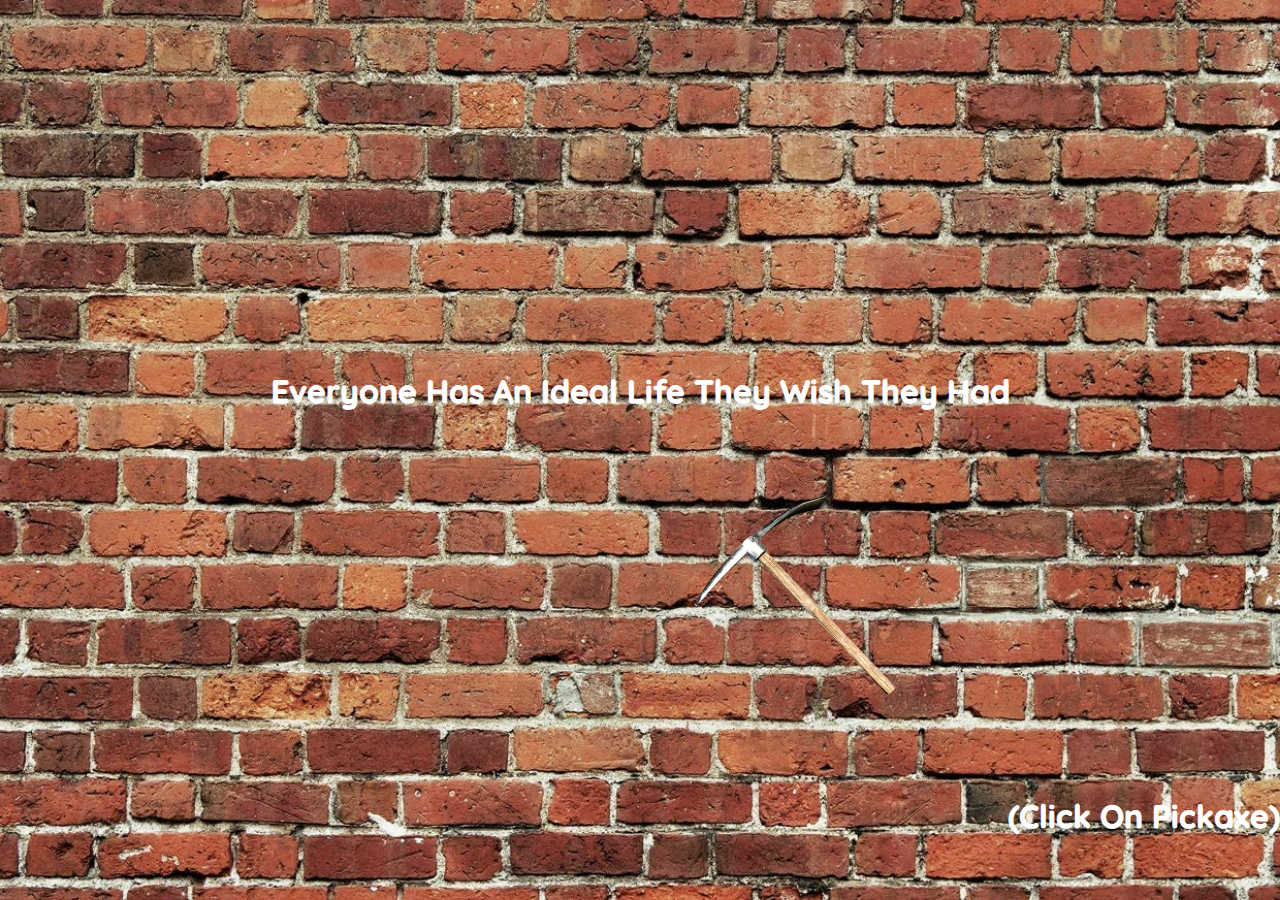
<file: index.html>
<!DOCTYPE html>
<html>
<head>

	<meta charset="utf-8">
	<meta name="viewport" content="width=device-width, initial-scale=1">

	<title>Portfolio</title>

	<script src="https://code.jquery.com/jquery-3.6.0.min.js" integrity="sha256-/xUj+3OJU5yExlq6GSYGSHk7tPXikynS7ogEvDej/m4=" crossorigin="anonymous"></script>

	<link rel="stylesheet" type="text/css" href="style/style.css">

	<link href="https://fonts.googleapis.com/css?family=Quicksand" rel="stylesheet">
</head>
<body class="p1">
    <div>

    	<audio id="break1" src="style/Audio/break.mp3" controls></audio>
<div class='textfl'>
		<h1 class="text">Everyone Has An Ideal Life They Wish They Had</h1>
</div>
        <img class="pick pick1" src="style/Images/pick.png">
        
        
    </div>
    	<h1 class= "hint">(Click On Pickaxe)</h1>
</body>
<script src="java/java.js"></script>
</html>
</file>
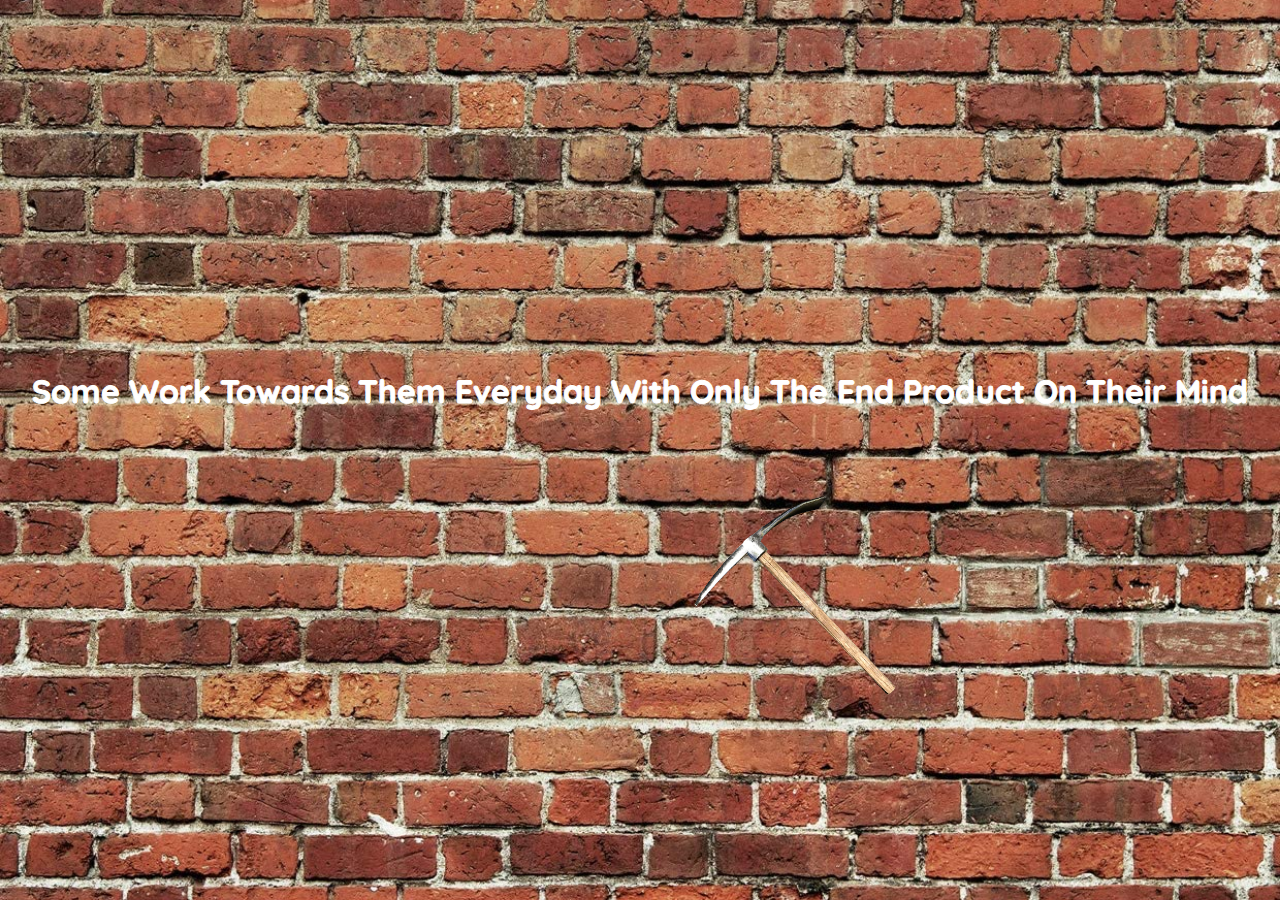
<file: wall2.html>
<!DOCTYPE html>
<html>
<head>

	<meta charset="utf-8">
	<meta name="viewport" content="width=device-width, initial-scale=1">

	<title>Portfolio</title>

	<script src="https://code.jquery.com/jquery-3.6.0.min.js" integrity="sha256-/xUj+3OJU5yExlq6GSYGSHk7tPXikynS7ogEvDej/m4=" crossorigin="anonymous"></script>

	<link rel="stylesheet" type="text/css" href="style/style.css">

	<link href="https://fonts.googleapis.com/css?family=Quicksand" rel="stylesheet">
</head>
<body class="p1">
    <div>

    	<audio id="break2" src="style/Audio/break.mp3" controls></audio>
<div class='textfl'>
		<h1 class="text">Some Work Towards Them Everyday With Only The End Product On Their Mind</h1>
</div>
        <img class="pick pick2" src="style/Images/pick.png">
        
        
    </div>
</body>
<script src="java/java.js"></script>
</html>
</file>
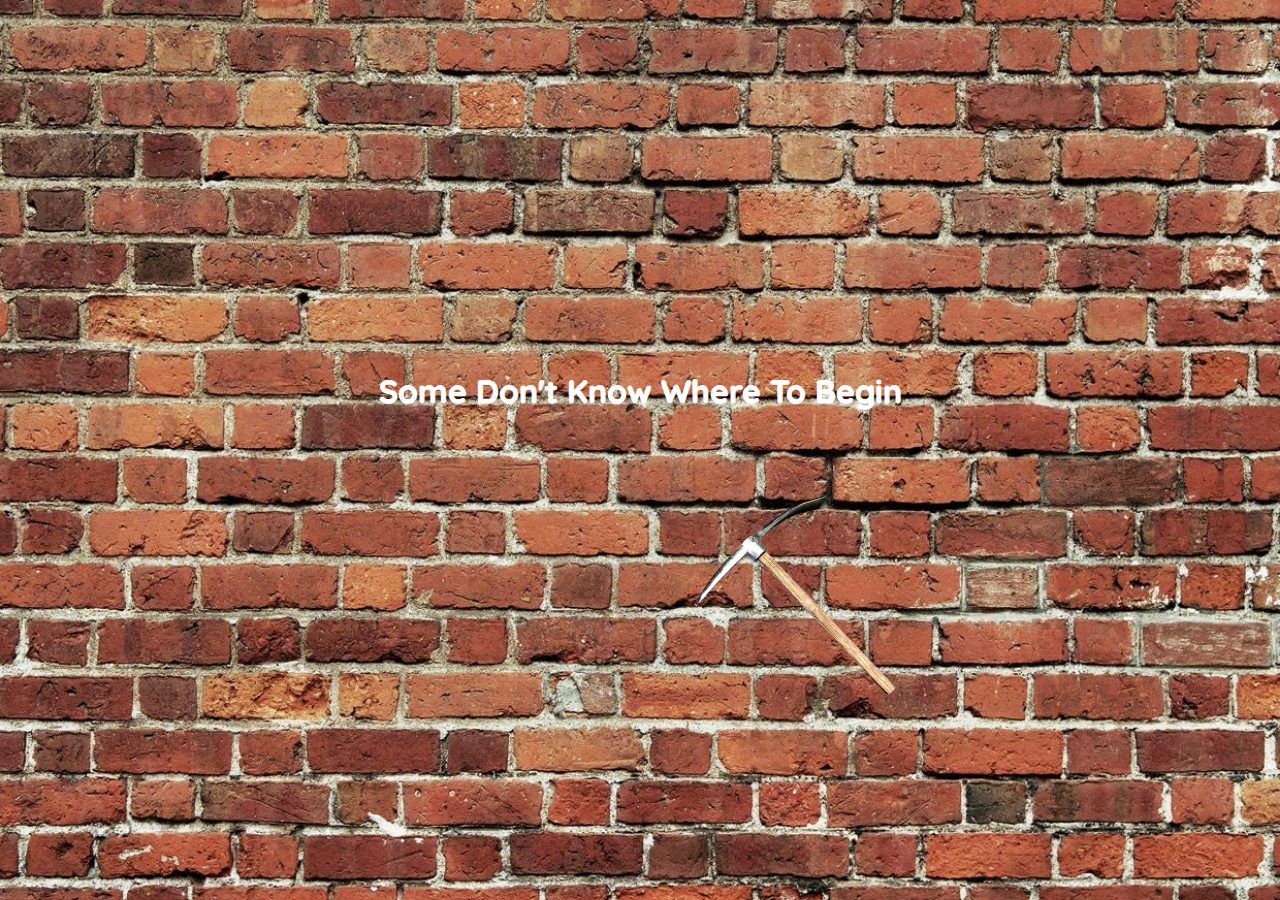
<file: wall3.html>
<!DOCTYPE html>
<html>
<head>

	<meta charset="utf-8">
	<meta name="viewport" content="width=device-width, initial-scale=1">

	<title>Portfolio</title>

	<script src="https://code.jquery.com/jquery-3.6.0.min.js" integrity="sha256-/xUj+3OJU5yExlq6GSYGSHk7tPXikynS7ogEvDej/m4=" crossorigin="anonymous"></script>

	<link rel="stylesheet" type="text/css" href="style/style.css">

	<link href="https://fonts.googleapis.com/css?family=Quicksand" rel="stylesheet">
</head>
<body class="p1">
    <div>

    	<audio id="break3" src="style/Audio/break.mp3" controls></audio>
<div class='textfl'>
		<h1 class="text">Some Don't Know Where To Begin</h1>
</div>
        <img class="pick pick3" src="style/Images/pick.png">
       
    </div>
</body>
<script src="java/java.js"></script>
</html>
</file>
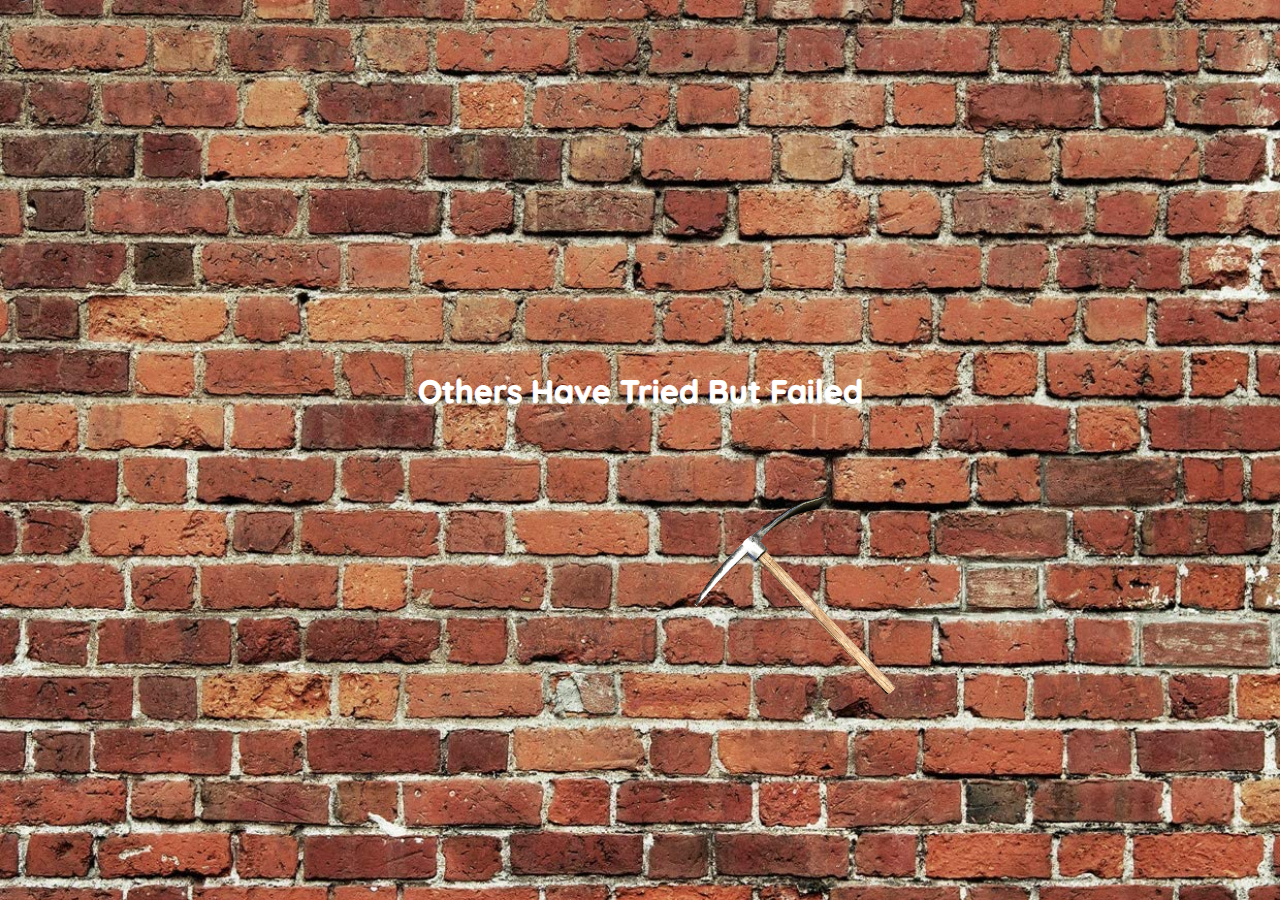
<file: wall4.html>
<!DOCTYPE html>
<html>
<head>

	<meta charset="utf-8">
	<meta name="viewport" content="width=device-width, initial-scale=1">

	<title>Portfolio</title>

	<script src="https://code.jquery.com/jquery-3.6.0.min.js" integrity="sha256-/xUj+3OJU5yExlq6GSYGSHk7tPXikynS7ogEvDej/m4=" crossorigin="anonymous"></script>

	<link rel="stylesheet" type="text/css" href="style/style.css">

	<link href="https://fonts.googleapis.com/css?family=Quicksand" rel="stylesheet">
</head>
<body class="p1">
    <div>

    	<audio id="break4" src="style/Audio/break.mp3" controls></audio>
<div class='textfl'>
		<h1 class="text">Others Have Tried But Failed</h1>
</div>
        <img class="pick pick4" src="style/Images/pick.png">
        
        
    </div>
</body>
<script src="java/java.js"></script>
</html>
</file>
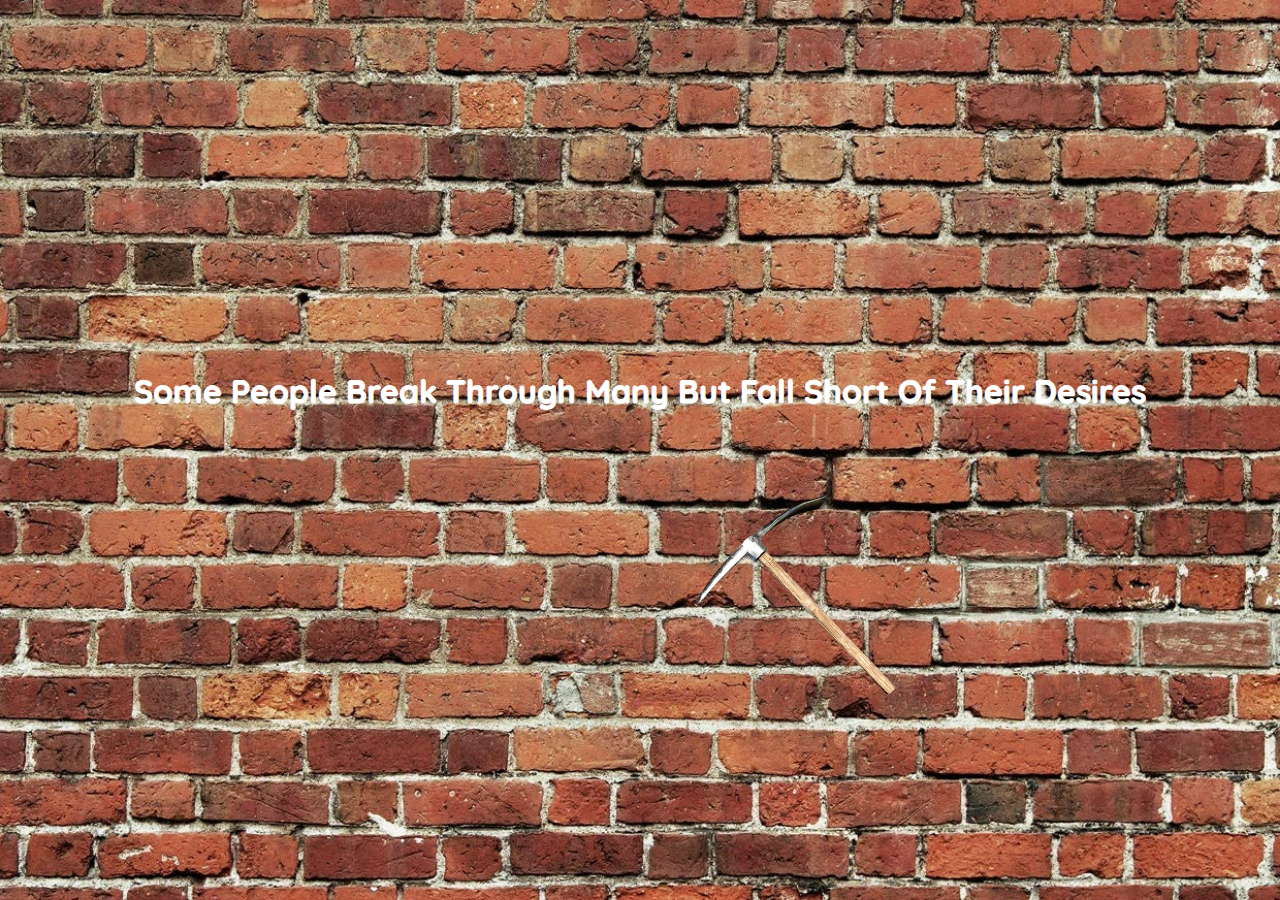
<file: wall5.html>
<!DOCTYPE html>
<html>
<head>

	<meta charset="utf-8">
	<meta name="viewport" content="width=device-width, initial-scale=1">

	<title>Portfolio</title>

	<script src="https://code.jquery.com/jquery-3.6.0.min.js" integrity="sha256-/xUj+3OJU5yExlq6GSYGSHk7tPXikynS7ogEvDej/m4=" crossorigin="anonymous"></script>

	<link rel="stylesheet" type="text/css" href="style/style.css">

	<link href="https://fonts.googleapis.com/css?family=Quicksand" rel="stylesheet">
</head>
<body class="p1">
    <div>

    	<audio id="break5" src="style/Audio/break.mp3" controls></audio>
<div class='textfl'>
		<h1 class="text">Some People Break Through Many But Fall Short Of Their Desires</h1>
</div>
        <img class="pick pick5" src="style/Images/pick.png">
        
    </div>
</body>
<script src="java/java.js"></script>
</html>
</file>
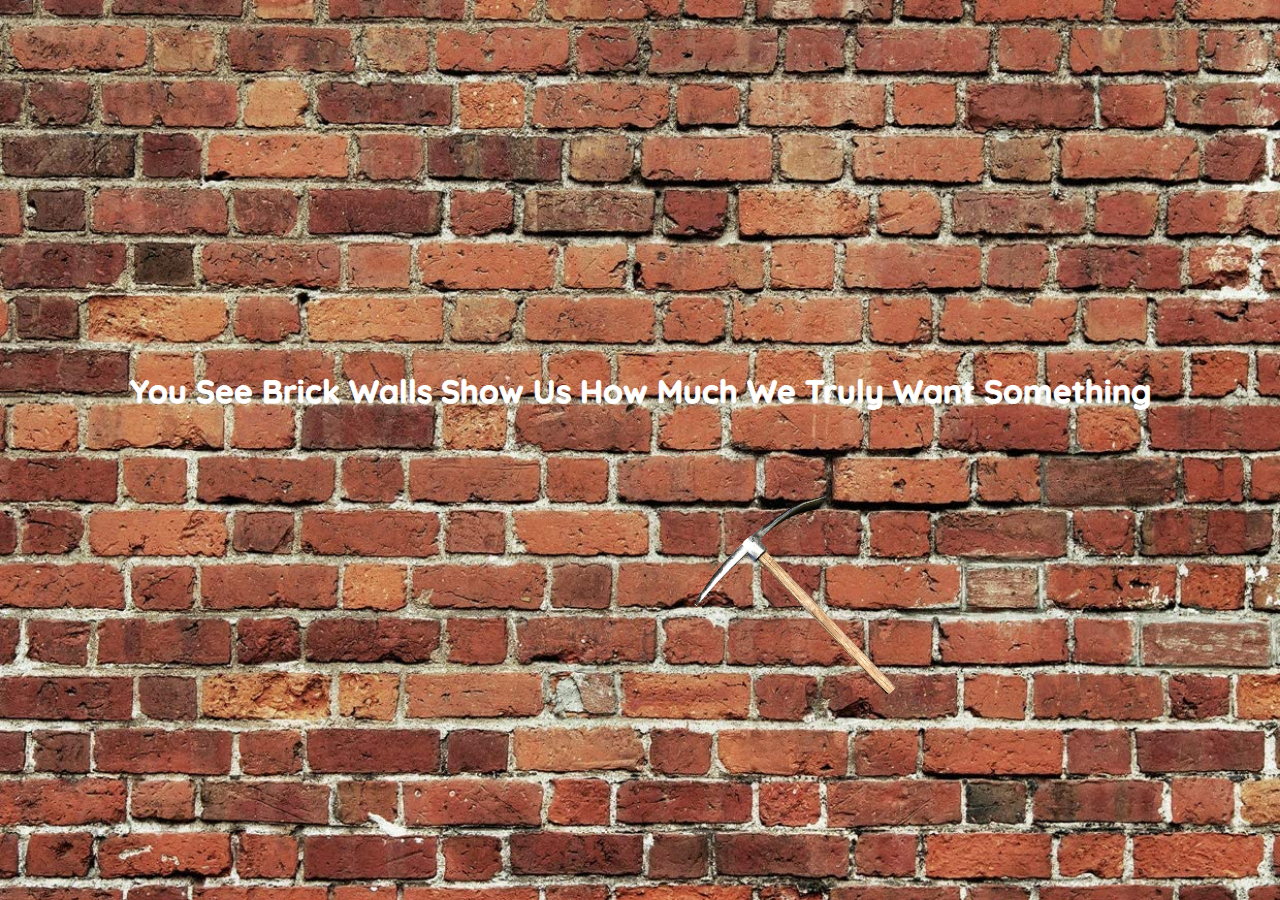
<file: wall6.html>
<!DOCTYPE html>
<html>
<head>

	<meta charset="utf-8">
	<meta name="viewport" content="width=device-width, initial-scale=1">

	<title>Portfolio</title>

	<script src="https://code.jquery.com/jquery-3.6.0.min.js" integrity="sha256-/xUj+3OJU5yExlq6GSYGSHk7tPXikynS7ogEvDej/m4=" crossorigin="anonymous"></script>

	<link rel="stylesheet" type="text/css" href="style/style.css">

	<link href="https://fonts.googleapis.com/css?family=Quicksand" rel="stylesheet">
</head>
<body class="p1">
    <div>

    	<audio id="break6" src="style/Audio/break.mp3" controls></audio>
<div class='textfl'>
		<h1 class="text">You See Brick Walls Show Us How Much We Truly Want Something</h1>
</div>
        <img class="pick pick6" src="style/Images/pick.png">
        
    </div>
</body>
<script src="java/java.js"></script>
</html>
</file>
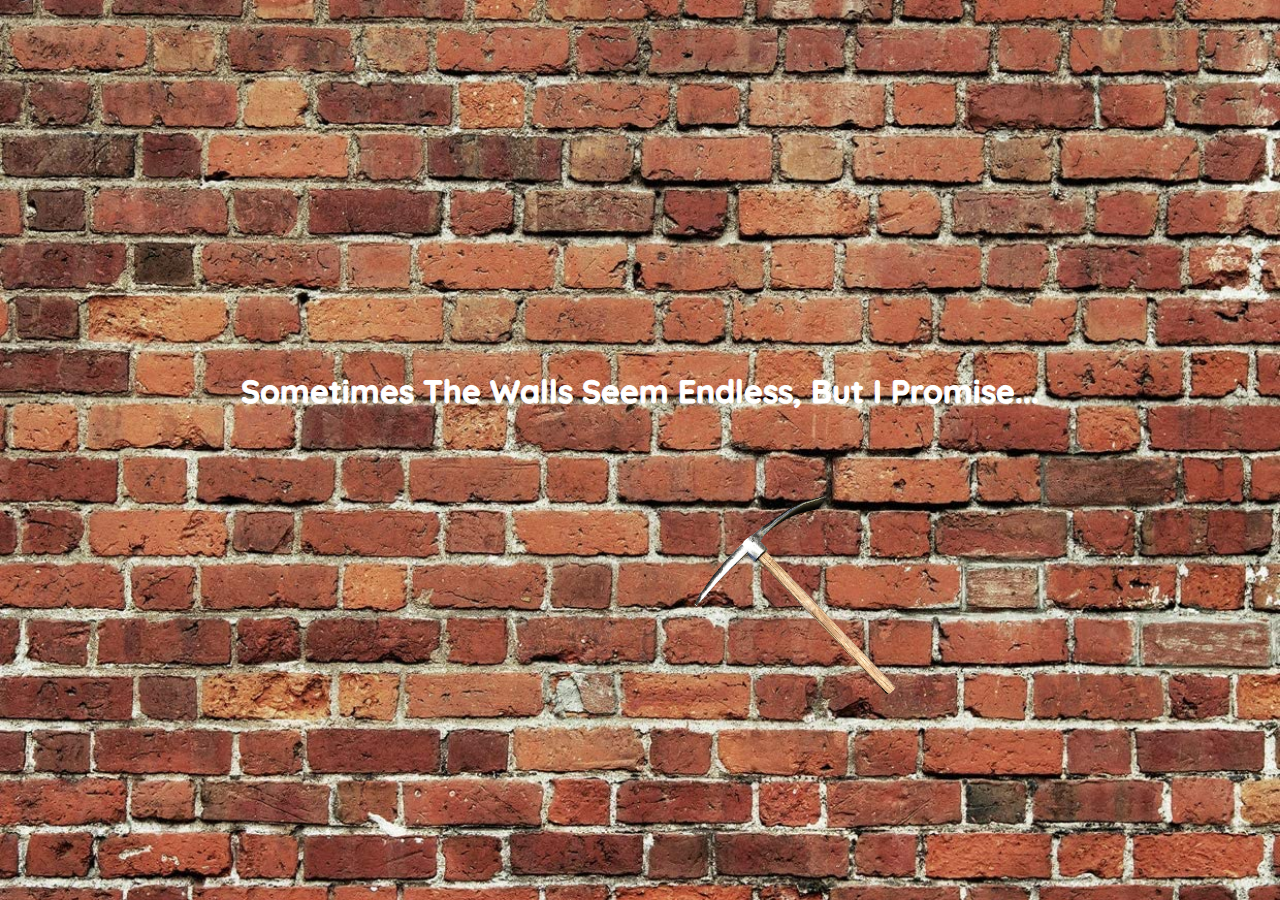
<file: wall7.html>
<!DOCTYPE html>
<html>
<head>

	<meta charset="utf-8">
	<meta name="viewport" content="width=device-width, initial-scale=1">

	<title>Portfolio</title>

	<script src="https://code.jquery.com/jquery-3.6.0.min.js" integrity="sha256-/xUj+3OJU5yExlq6GSYGSHk7tPXikynS7ogEvDej/m4=" crossorigin="anonymous"></script>

	<link rel="stylesheet" type="text/css" href="style/style.css">

	<link href="https://fonts.googleapis.com/css?family=Quicksand" rel="stylesheet">
</head>
<body class="p1">
    <div>

    	<audio id="break7" src="style/Audio/break.mp3" controls></audio>
<div class='textfl'>
		<h1 class="text">Sometimes The Walls Seem Endless, But I Promise...</h1>
</div>
        <img class="pick pick7" src="style/Images/pick.png">
        
    </div>
</body>
<script src="java/java.js"></script>
</html>
</file>
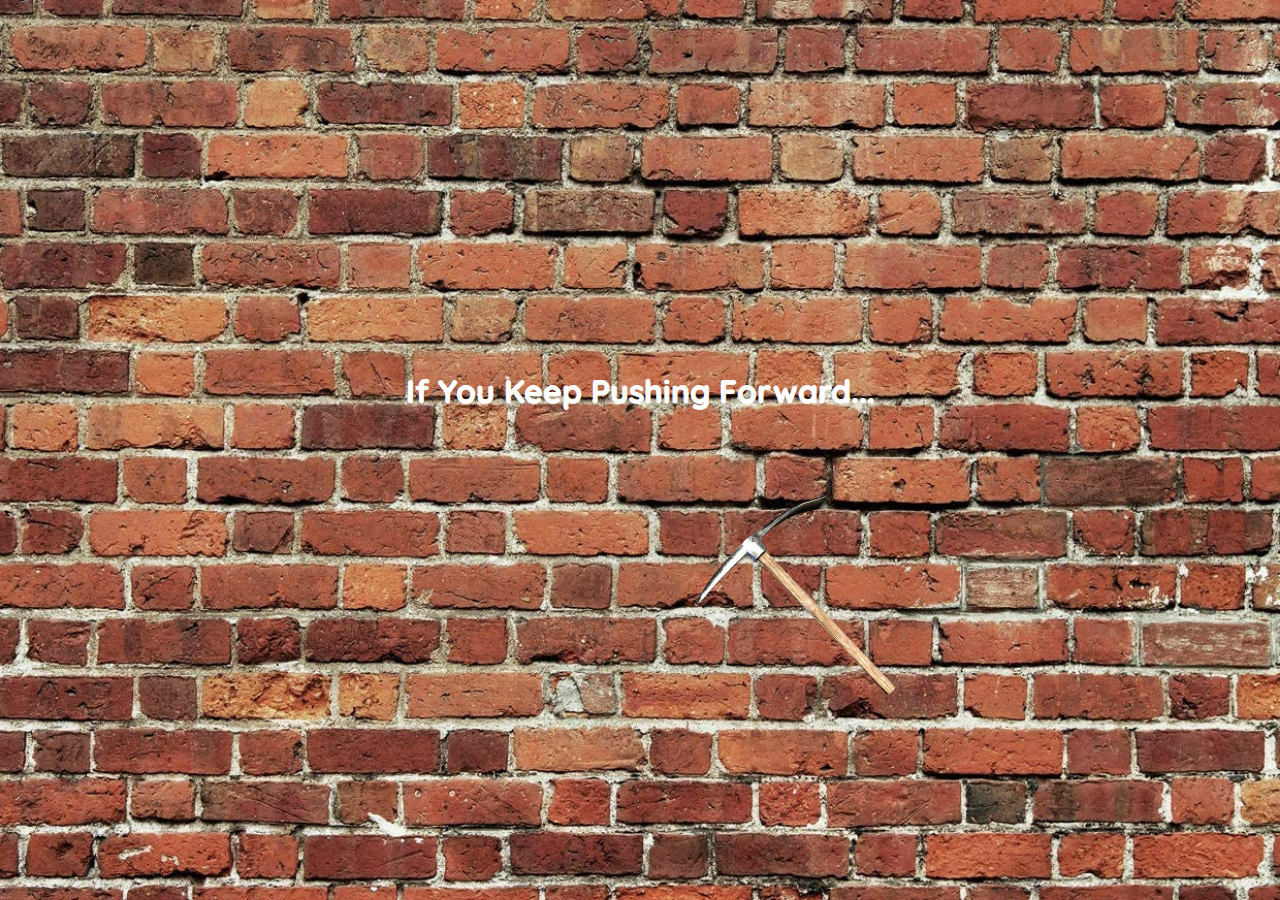
<file: wall8.html>
<!DOCTYPE html>
<html>
<head>

	<meta charset="utf-8">
	<meta name="viewport" content="width=device-width, initial-scale=1">

	<title>Portfolio</title>

	<script src="https://code.jquery.com/jquery-3.6.0.min.js" integrity="sha256-/xUj+3OJU5yExlq6GSYGSHk7tPXikynS7ogEvDej/m4=" crossorigin="anonymous"></script>

	<link rel="stylesheet" type="text/css" href="style/style.css">

	<link href="https://fonts.googleapis.com/css?family=Quicksand" rel="stylesheet">
</head>
<body class="p1">
    <div>

    	<audio id="break8" src="style/Audio/break.mp3" controls></audio>
<div class='textfl'>
		<h1 class="text">If You Keep Pushing Forward...</h1>
</div>
        <img class="pick pick8" src="style/Images/pick.png">
        
    </div>
</body>
<script src="java/java.js"></script>
</html>
</file>
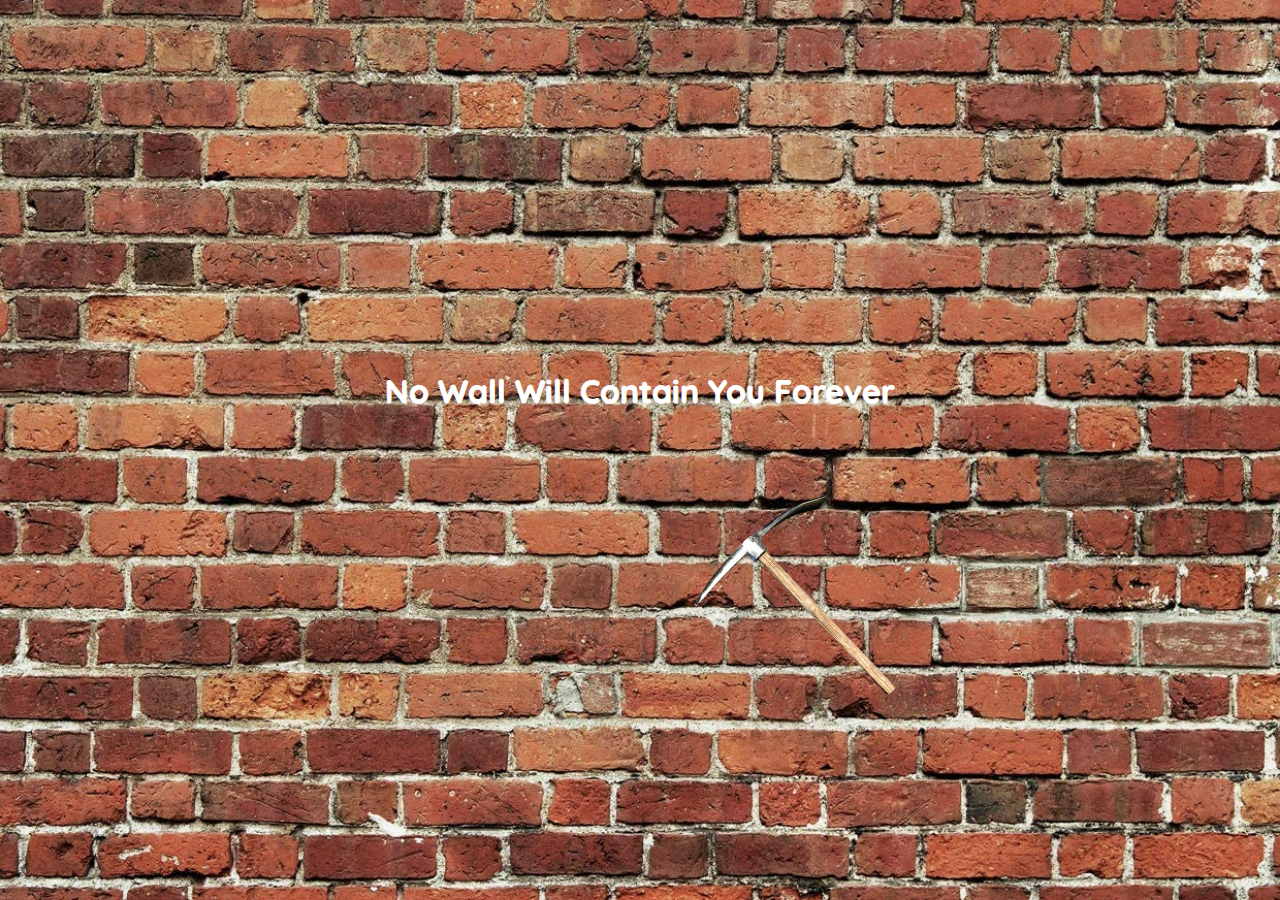
<file: wall9.html>
<!DOCTYPE html>
<html>
<head>

	<meta charset="utf-8">
	<meta name="viewport" content="width=device-width, initial-scale=1">

	<title>Portfolio</title>

	<script src="https://code.jquery.com/jquery-3.6.0.min.js" integrity="sha256-/xUj+3OJU5yExlq6GSYGSHk7tPXikynS7ogEvDej/m4=" crossorigin="anonymous"></script>

	<link rel="stylesheet" type="text/css" href="style/style.css">

	<link href="https://fonts.googleapis.com/css?family=Quicksand" rel="stylesheet">
</head>
<body class="p1">
    <div>

    	<audio id="break9" src="style/Audio/break.mp3" controls></audio>
<div class='textfl'>
		<h1 class="text">No Wall Will Contain You Forever</h1>
</div>
        <img class="pick pick9" src="style/Images/pick.png">
        
    </div>
</body>
<script src="java/java.js"></script>
</html>
</file>
<file: style/style.css>
.p1 {
    background-image: url('Images/Wall.jpg');
    background-repeat: no-repeat; 
    background-position: center;
    background-origin: center;
    background-attachment: fixed;
  -webkit-background-size: cover;
  -moz-background-size: cover;
  -o-background-size: cover;
  background-size: cover;
}

.text {
    color:white;
	-webkit-text-stroke: 1px white;
	font-family:Quicksand;
}
.textfl{
    height: 100%;
  padding: 38vh 0;
  text-align: center;
}
.pick {
	height:200px;
    position:absolute;
    right:30%;
    top:55%;
    cursor:pointer;
}
#m{
    cursor:pointer;
}

@keyframes swing {
    0% { transform:  rotate(0deg);}
    20% { transform:  rotate(30deg);}
    40% { transform:  rotate(-20deg);}
    100% { transform:  rotate(0deg);}
}
audio{
	display: none;
}
.speech{
    display: initial;
    width: 28vh;
}

.sky { 
  background-image: url('Images/sky.jpeg');
    background-repeat: no-repeat; 
    background-position: center;
    background-origin: center;
    background-attachment: fixed; 
  -webkit-background-size: cover;
  -moz-background-size: cover;
  -o-background-size: cover;
  background-size: cover;
}
.name {
    display: block;
    margin-left: auto;
    margin-right: auto;
    width: 80%;
}

.clouds img{
    width:100px;
}
.clouds{
    width:100%;
    position:relative;
}
.c1{
    animation:cloud 7s backwards infinite;
}
.c2{
    animation:cloud2 7s backwards infinite;
}
@keyframes cloud{
    0%{
        transform:translateX(-20vh);
        opacity:0;
    }
    50%{
        opacity:1;
    }
    70%{
        opacity:1;
    }
    100%{
    transform:translateX(170vh);
        opacity:0;
    }
}
@keyframes cloud2{
    0%{
        transform:translateX(170vh);
        opacity:0;
    }
    50%{
        opacity:1;
    }
    70%{
        opacity:1;
    }
    100%{
    transform:translateX(0vh);
        opacity:0;
    }
}
#cl1 img:nth-child(1){
    animation-delay:1s;
}
#cl1 img:nth-child(2){
    animation-delay:6s;
}
#cl2 img:nth-child(1){
    animation-delay:4.5s;
}
#cl2 img:nth-child(2){
    animation-delay:3s;
}

 p,h1, h2, h3{
    font-family: Quicksand;
}
.h1{
    margin-left:5%;
    color:black;
    -webkit-text-stroke: 0.7px black;
    animation:wiggle 20s infinite;
    text-align:center;
        font-size:35px;
      font-weight: bold;
}

@keyframes wiggle {
    12% { transform:  translate(200px,-30px) rotate(5deg);}
    36% { transform:  translate(-200px, 0px) rotate(-5deg);}
    60% { transform:  translate(200px, 20px) rotate(5deg);}
    84% { transform:  translate(-200px, -10px) rotate(-5deg);}
    100% { transform:  translate(0px, 0px) rotate(0deg);}
}

.flex{
    display:flex;
    position: relative;
    transform: translateY(150px);
    opacity: 0;
    transition: all 2s ease;
    margin-top: 10px;
}

.flex.active{
    transform: translateY(0px);
    opacity: 1;
    
}

.texts, p{
    text-align:center;
}

.year{
    width:20%;
    display:flex;
    flex-direction:column;
    justify-content:space-around;
    align-items:center;
    
}

.texts{
    width:50%;
}
.content{
    width:30%;
    display:flex;
    flex-direction:column;
    justify-content:space-around;
    align-items:center;   
}
.content img{
    width: 90%;
}
#r{
    margin-top: 10px;
}
#w{
    margin-bottom: 10px;
}
.font{
    padding:5%;
    padding-top:2%;
    font-size:25px;
}

.plane{
    width:100px;
    position:absolute;
    animation:fly-r 10s infinite;
}

@keyframes fly-r{
    0%{
    transform:translateX(-1000vh);
    }
    40%{
    transform:translate(-20vh, 15vh);
    }
    70%{
    transform:translate(200vh, -15vh);
    }
    100%{
    transform:translateX(1000vh);
    }
}

.jet{
    width:100px;
    position:absolute;
    animation:fly-l 5s infinite;
}

@keyframes fly-l{
    0%{
    transform:translateX(1000vh);
    }
    40%{
    transform:translate(200vh, -15vh);
    }
    70%{
    transform:translate(-20vh, 15vh);
    }
    100%{
    transform:translateX(-1000vh);
    }
}

.eagle{
    width:100px;
    position:absolute;
    animation:fly-loop 15s infinite;
}

@keyframes fly-loop{
    0%{
    transform:translateX(-30vh);
    }
    
    100%{
    transform:translateX(250vh);
    }
}

.rocket{
    width:100px;
    position:absolute;
    animation:fly-up 13s infinite;
}

@keyframes fly-up{
    0%{
    transform:translate(-30vh,50vh);
    }
    
    100%{
    transform:translate(200vh,-380vh);
    }
}
#img img{
    align-items:center;   
    margin:10px;
    width: 30%;
}
.img{
    display:flex;
    justify-content:space-around;

}

.imgs{
    display:flex;
    justify-content:space-around;
    height: 500px;
}


hr{
    height:5px;
    border-width:0;
    color:black;
    background-color:black;
}

.con{
    width:20px;
    height:20px;
    margin-top: 5px;
    margin-right:10px;
}
.cont{
    width:150px;
    height:20px;
    margin-top: 20px;
    margin-right:10px;
}
.flexc{
    display:flex;
    justify-content:space-around;
        align-items:center;   
    text-align:center;
}

#img img, .content img{
    border: black 5px solid;
}

.hint {
    position:absolute;
    right:0%;
    color:white;
    -webkit-text-stroke: 1px white;
    font-family:Quicksand;
}
</file>
